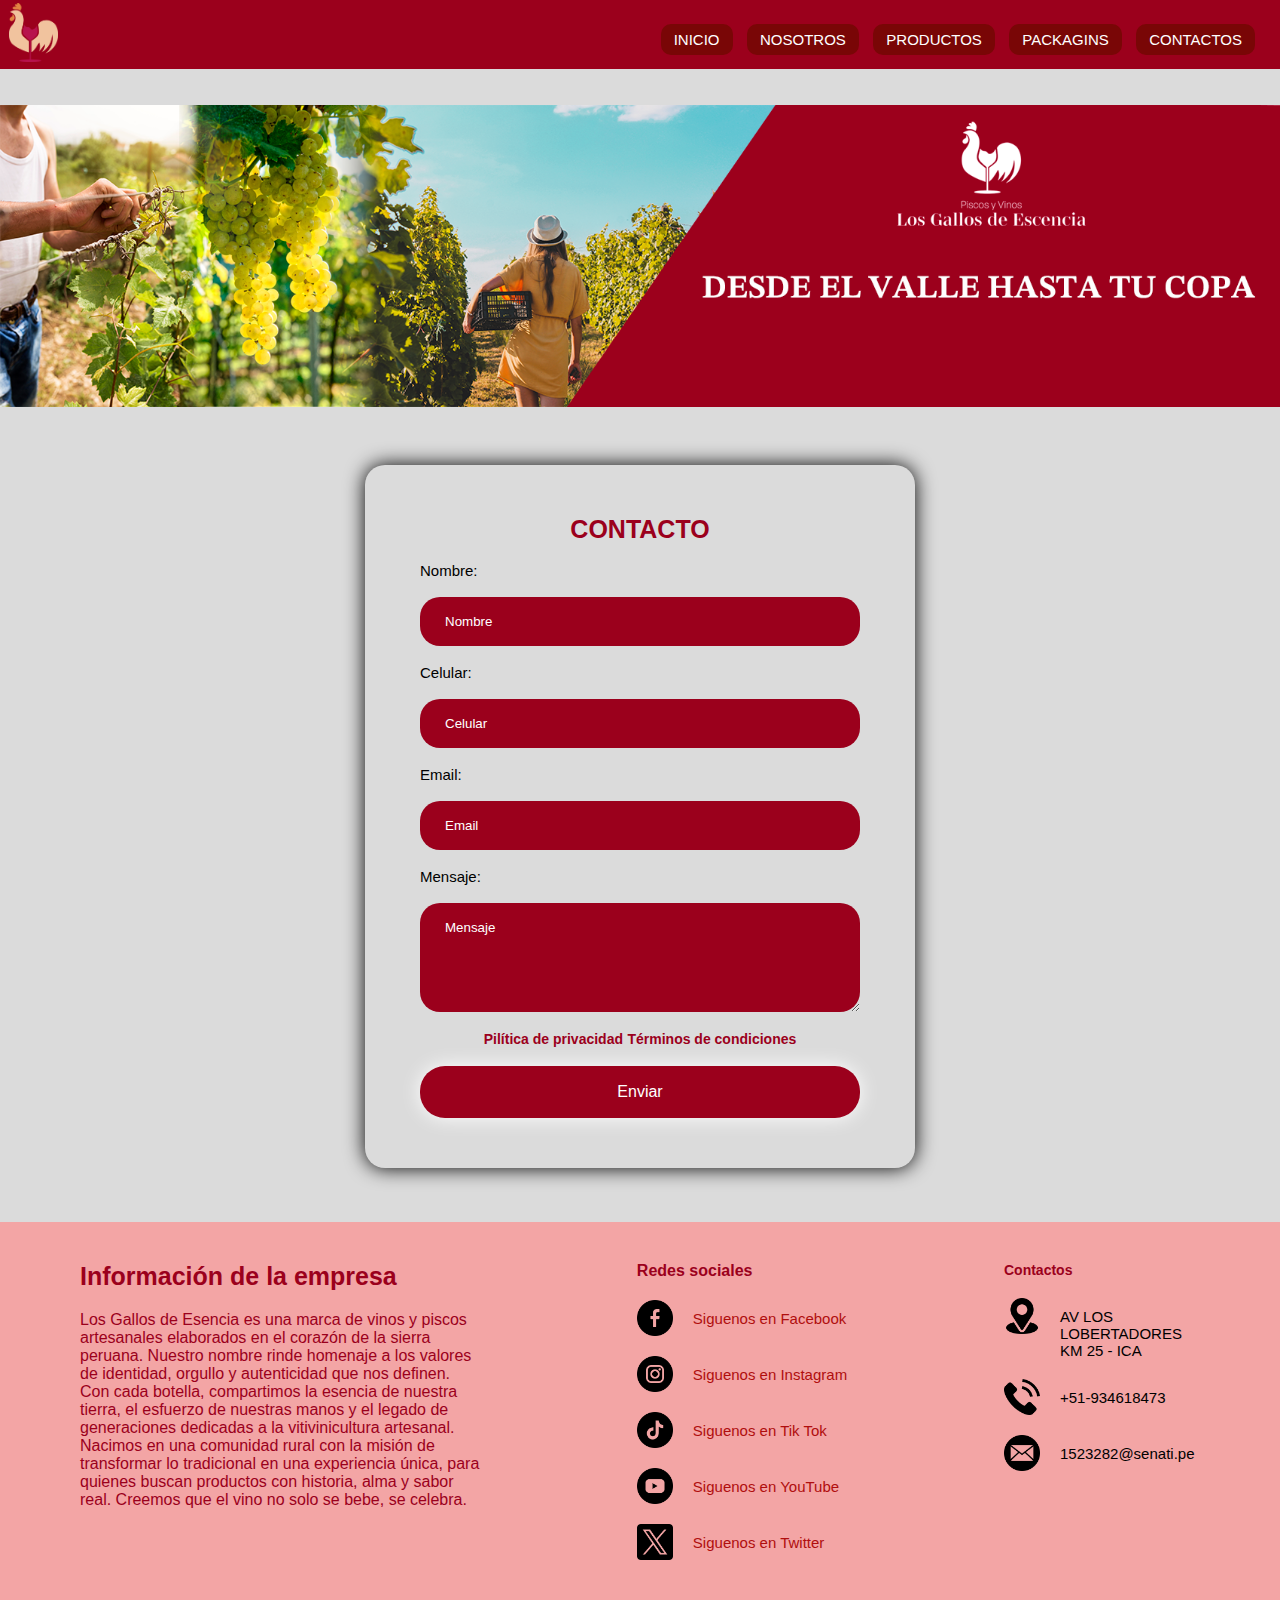
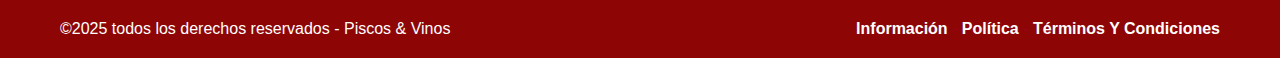
<file: CONTACTOS.html>
<!DOCTYPE html>
<html lang="en">
<head>
    <meta charset="UTF-8">
    <meta name="viewport" content="width=device-width, initial-scale=1.0">
    <title>PISCO Y VINOS LOS GALLOS DE ESCENCIA</title>
    <link rel="stylesheet" href="css/estilo_1.css">
    <link rel="stylesheet" href="FOOTER/estilo-footer.css">
    <link rel="stylesheet" href="ESTILO_CONTACTOS/style_prod.css">
    <link rel="icon" href="img/elpepe.png">
</head>



<body>
<nav>
    <input type="checkbox" id="check">
    <label for="check" class="logo">
        <i class="fas fa-bars"></i>
    </label>

    <img src="img/elpepe.png" width="55px" class="logo">
    <a href="#" class="enlace"></a>
<ul>
    <li><a class="active" href="index.html"> INICIO</a> </li> 
     <li><a class="active" href="#"> NOSOTROS</a> </li> 
      <li><a class="active" href="Producthtml.html"> PRODUCTOS</a> </li> 
       <li><a class="active" href="Packaginshtml.html"> PACKAGINS</a> </li> 
        <li><a class="active" href="CONTACTOS.html"> CONTACTOS</a> </li> 
</ul>
</nav>



<br>
    <br>
    <section>
        <img src="img/banner-01.png" width="100%">
    </section>

    <br>
    <br>
    <br>
<center>
    <form action="https://formsubmit.co/cloayzasalhuana@gmail.com" method="POST">
        <h2>CONTACTO</h2>
        <br>
        <div class="input-group">
            <label for="name">Nombre:</label>
            <br>
            <input type="text" name="name" id="name" placeholder="Nombre">
<br>
            <label for="phone">Celular:</label>
            <br>
            <input type="tel" name="phone" id="name" placeholder="Celular">
<br>
            <label for="email">Email:</label>
            <br>
            <input type="text" name="email" placeholder="Email">
<br>
            <label for="message">Mensaje:</label>
            <br>
            <textarea type="text" name="message" id="message" placeholder="Mensaje" cols="30" rows="5"></textarea>

            <div class="form-txt">
                <br>
                <center>
                <a href="#">Pilítica de privacidad</a>
                <a href="#">Términos de condiciones</a>
                </center>
            </div>
<br>
            <input class="btn" type="submit" value="Enviar">
        </div>
    </form>
</center>

 <br>
 <br>
 <br>
</body>

<footer>
<div class="container-footer-all">
    <div class="container-body">
        <div class="colum1">
            <h4>Información de la empresa</h4> <p></p>
            Los Gallos de Esencia es una marca de vinos y piscos artesanales elaborados en el corazón de la sierra peruana. Nuestro nombre rinde homenaje a los valores de identidad, orgullo y autenticidad que nos definen. Con cada botella, compartimos la esencia de nuestra tierra, el esfuerzo de nuestras manos y el legado de generaciones dedicadas a la vitivinicultura artesanal.
            Nacimos en una comunidad rural con la misión de transformar lo tradicional en una experiencia única, para quienes buscan productos con historia, alma y sabor real. Creemos que el vino no solo se bebe, se celebra.
<p></p>
        </div>


        <div class="Colum2">
                <h4>Redes sociales</h4>
                <div class="row">
                    <img src="img/facebook_icono.png" width="30px" class="img-fluid">
                    <label>Siguenos en Facebook</label>
                </div>

                <div class="row">
                    <img src="img/instagram_icono.png" width="30px" class="img-fluid">
                    <label>Siguenos en Instagram</label>
                </div>

                <div class="row">
                    <img src="img/TIK_TOK_ICONO.png" width="30px" class="img-fluid">
                    <label>Siguenos en Tik Tok</label>
                </div>

                <div class="row">
                    <img src="img/YOUTUBE_ICONO.png" width="30px" class="img-fluid">
                    <label>Siguenos en YouTube</label>
                </div>

                <div class="row">
                    <img src="img/TWITTER_ICONO.png" width="30px" class="img-fluid">
                    <label>Siguenos en Twitter</label>
                </div>

            </div>
        <div class="colum3">
            <h4>Contactos</h4>
            <div class="row2">
                <img src="img/Ubicacion_icono.png" width="30px" class="img-fluid">
                <label> AV LOS LOBERTADORES KM 25 - ICA </label >
            </div>

            <div class="row2">
            <img src="img/Telefono_icono.png" width="30px" class="img-fluid">
            <label>+51-934618473</label>
            </div>

            <div class="row2">
            <img src="img/correo-electronico.png" width="30px" class="img-fluid">
            <label>1523282@senati.pe</label>
            </div>

        </div>
    </div>    
</div>

<div class="container-footer"> 
    <div class="footer"> 
        <div class="copyright">
            ©2025 todos los derechos reservados - <a href="#">Piscos & Vinos</a>
    </div>

    <div class="information">
        <a href="#">Información</a> - <a href="#">Política</a> - <a href="#">Términos Y 
            Condiciones</a>
    </div>
</div>




</footer>
</html>
</file>
<file: css/estilo_1.css>
*{
    margin: 1px;
    padding: 1px;
    text-decoration: none
    list-style none;
    box-sizing: border-box;
}
body{
    background: rgb(219, 219, 219);
}
nav{
background: #9b001c;
height: 100%;
width: 100%;
}
.enlace{
    position: absolute;
    padding: 20px 50px;
}
.logo{
padding: 3px;
height: none;
}
.cont-ul{
    display: flex;
    align-items: center;
    position: absolute;
    right: 0%;
    justify-content: space-between;
    margin-right: 0%;
}
.develop:hover > .ul-second{
    display: block;
}
.ul-second{
    position: absolute;
    display: none;
transform: translateY(15px);
}
.ul-second > li{
    border-bottom: 1px;
    text-align: center;
    background-color: rgb(175, 17, 17);
    padding: 25px;
    width: 100%;
    transform: translateX(-15px);
}
.develop:hover{
    display: block;
}
.img-fluid{
    max-width: 100%;
    height: auto;
}
.bottonweb{
    border: 2px solid rgb(163, 16, 16);
    background: linear-gradient(to right rgb(122, 10, 10) 50%
    transparent 50%);
    background-size: 200% 100%;
    background-position: right bottom;
    font-family: 'Franklin Gothic Medium', 'Arial Narrow', Arial, sans-serif;
    font-size: 20px;
}
nav ul li a{
    color: white;
    font-size: 15px;
    padding: 7px 13px;
    border-radius: 10px;
    text-transform: uppercase;
    text-decoration: none;
}
nav ul{
    float: right;
    margin-right: 20px;
}
nav ul li{
    display: inline-block;
    line-height: 80px;
    margin: 0 5px;
}

nav ul li a:hover{
    background: rgb(128, 7, 7);
    transition: .9s;
}

nav ul li a:active{
    background: #bb2c1f;
    transition: .9s;
}

li a.active, li a:hover{
    background: rgb(121, 6, 6);
    transition: .9s;
}

/*COLOR DE LA BARRA*/

.checkbtn{
    font-size: 20px;    
    color: rgb(255, 0, 0);
    float: right;
    margin-right: 60px;
    line-height: 80px;
    cursor: pointer;
    display: none;
}
#check{
    display: none;
}

@media (max-width: 950px){
    .enlace{
        padding-left: 20px;
    }
    nav ul li a{
        font-size: 16px;
    }
}
@media (max-width: 850px){
    .checkbtn{
        display: block;
    }
    ul{
        position: fixed;
        width: 100%;
        height: 100vh;
        background: #0be586;
        top: 80px;
        left: -100%;
        text-align: center;
        transition: all .5s;
    }
    nav ul li{
        display: block;
        margin: 50px 0;
        line-height: 30px;
    }
    nav ul li a{
        font-size: 30px;
    }
    li a:hover, li a.active{
        background: none;
        color: rgb(247, 238, 238);
        font-family:Verdana, Geneva, Tahoma, sans-serif;
    }
    #check:checked ~ ul{
        left: 0;
    }
}
</file>
<file: FOOTER/estilo-footer.css>
*{
    margin: 0px;
    padding:  0px;
    box-sizing: border-box;
    font-family: sans-serif;
}
footer{
    width: 100%;
    background: rgb(243, 165, 165);
    color: #9b001c;
}
.container-footer-all{
    width: 100%;
    max-width: 1200px;
    margin: auto;
    padding: 40px;
}
.container-body{
    display: flex;
    justify-content: space-between;
}
.colum1{
    max-width: 400px;
}
.colum1 h4{
    font-size: 25px;
}
.colum1 p{
    font-size: 14px;
    color: #9b001c;
    margin-top: 20px;
}
.colum2 {
    max-width: 400px;
}
.colum2 h4{
    font-size: 14px;
}
.colum2 p{
    font-size: 14px;
}
.row{
    margin-top: 20px;
    display: flex;
}
.row img{
    width: 36px;
    height: 36px;
}
.row label{
    margin-top: 10px;
    margin-left: 20px;
    color: rgb(176, 14, 14);
}
.colum3 {
    max-width: 400px;
}
.colum3 h4{
    font-size: 14px;
}
.colum3 p{
    font-size: 14px;
}
.row2{
    margin-top: 20px;
    display: flex;
}
.row2 img{
    width: 36px;
    height: 36px;
}
.row2 label{
    margin-top: 10px;
    margin-left: 20px;
    max-width: 140px;
}
.container-footer{
    width: 100%;
    background: rgb(141, 5, 5);
}
.footer{
    max-width: 1200px;
    margin: auto;
    display: flex;
    justify-content: space-between;
    padding: 20px;
}
.copyright{
    color: #ffffff;
}
.copyright a{
    color:#ffffff;
    text-decoration: none;
    font-family: 'Franklin Gothic Medium', 'Arial Narrow', Arial, sans-serif;
    font-weight: regular;
}
.information a{
    color: rgb(255, 255, 255);
    text-decoration: none;
    font-family: 'Franklin Gothic Medium', 'Arial Narrow', Arial, sans-serif;
    font-weight: bold;
}

@media screen and (max-width: 1200px) {
    .container-body{
        flex-wrap: wrap;
    }
    .colum1{
        max-width: 100px;
    }
    .colum2, .colum3{
        margin-top: 40px;
    }
}
</file>
<file: ESTILO_CONTACTOS/style_prod.css>
Form{
    padding: 50px 55px;
    box-shadow: 0 0 20px black;
    border-radius: 20px;
    text-align: center;
    width: 550px;
}
.input-group{
    display: flex;
    flex-direction: column;
    text-align: left;
}
h2{
    color: #9b001c;
    font-size: 25px;
}
label{
    color: black;
    font-size: 15px;
    font-family: Verdana, Geneva, Tahoma, sans-serif;
}
input, textarea{
    padding: 17px 25px;
    border-radius: 20px;
    background-color: #9b001c;
    border: 2px;
}
input::placeholder, textarea::placeholder{
    color: #ffffff;
    font-family: Verdana, Geneva, Tahoma, sans-serif;
}
.form-txt a{
    color: #9b001c;
    font-size: 14px;
    font-weight: 600;
    text-decoration: none;
}
.btn{
    font-size: 16px;
    color: #ffffff;
    border-radius: 25px;
    background-color: #9b001c;
    box-shadow: 0 0 20px;
    cursor: pointer;
}
.btn:hover{
    background-color: #f5395c;
}
@media(max-width:910px){
    body{
        padding: 30px;
    }
    form{
        padding: 50px 30px;
        width:100%;
    }
    input{
        padding:10px;
    }
}
</file>
